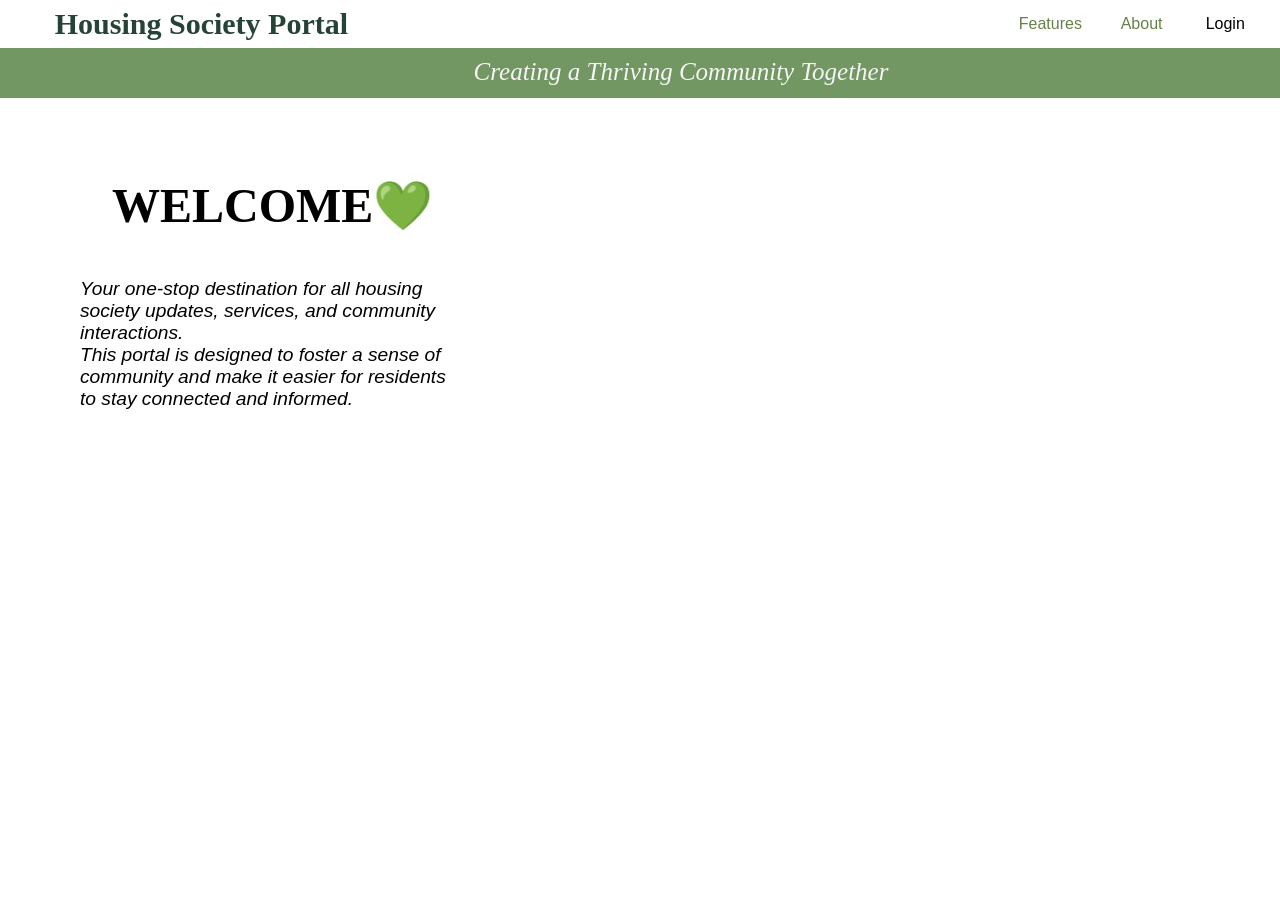
<file: index.html>
<!DOCTYPE html>
<html lang="en">
<head>
    <meta charset="UTF-8">
    <meta name="viewport" content="width=device-width, initial-scale=1.0">
    <title>Housing-Society-Portal</title>
    <link rel="stylesheet" href="https://cdnjs.cloudflare.com/ajax/libs/font-awesome/6.4.0/css/all.min.css" integrity="sha512-iecdLmaskl7CVkqkXNQ/ZH/XLlvWZOJyj7Yy7tcenmpD1ypASozpmT/E0iPtmFIB46ZmdtAc9eNBvH0H/ZpiBw==" crossorigin="anonymous" referrerpolicy="no-referrer" />
    <link rel="stylesheet" href="portal.css"/>
</head>
<body class="body1">
    <div class="header">
        <a href="index.html"><h1>Housing Society Portal</h1></a>

        <div class="dropdown">
            <button class="dropbtn">Features</button>
            <div class="dropdown-content">
            <a href="vendor.html">Food and Vendor Management</a>
            <a href="guard.html">Guard Petrolling</a>
            <a href="meeting.html">Meeting Management</a>
            <a href="parking.html">Parking Management</a>
            <a href="#">Polling Management</a>
            <a href="visitor.html">Visitor In And Out Tracking</a>
            <a href="complaint.html">Complaints</a>
            </div>
        </div>

        <div class="dropdown">
            <button class="dropbtn">About</button>
            <div class="dropdown-content">
            <a href="terms.html">Terms and Condition</a>
            </div>
        </div>

    <a href="login.html">
        <input type="button" id="login" value="Login" />
    </a>
        
    </div>
    <div class="bar">
            <!-- <input type="checkbox" id="check">
                <label for="check">
                <i class="fas fa-bars" id="btn"> </i>
                <i class="fas fa-times" id="cancel"> </i>
                </label>
                <div class="sidebar">
                    <ul>
                    <li><a href="ANNIVERSARY.html"> ANNOUNCEMENTS </a></li>
                    <li><a href="birthday.html"> SERVICES  </a></li>
                    <li><a href="contact.html"> CONTACT US </a></li>
                    </ul>
                </div> -->
            <p class="barpara"><i>Creating a Thriving Community Together</i></p>
    </div> 
<div class="paramid">
    <p class="midpara"><p id="welcome">WELCOME💚</p><br><br>
    <i> Your one-stop destination for all housing society updates, services, and community interactions.<br>
        This portal is designed to foster a sense of community and make it easier for residents to stay connected and informed.</i></p>

</div>

    <script src="portal.js"></script>
</body>
</html>
</file>
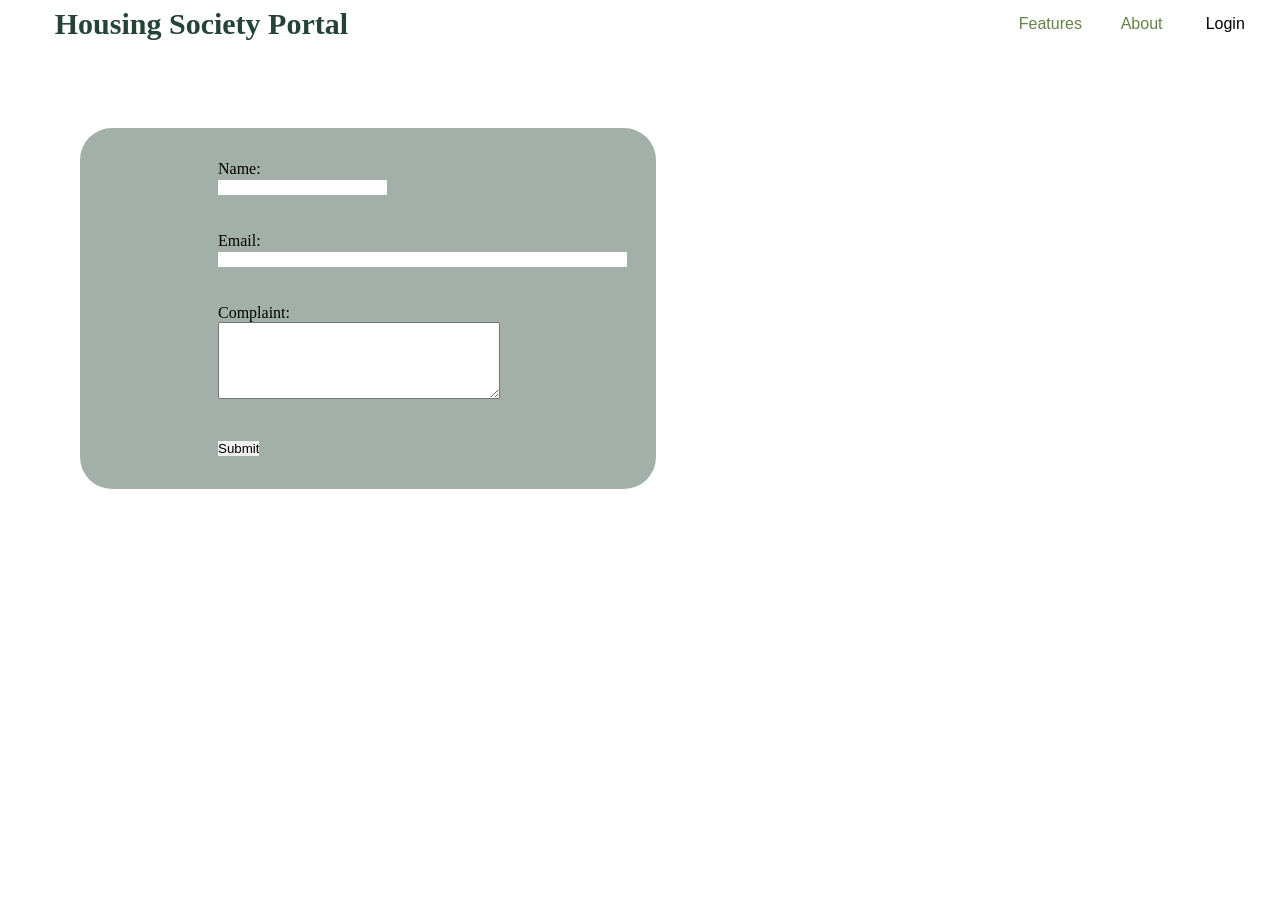
<file: complaint.html>
<!DOCTYPE html>
<html lang="en">
<head>
    <meta charset="UTF-8">
    <meta name="viewport" content="width=device-width, initial-scale=1.0">
    <link rel="stylesheet" href="portal.css"/>
    <title>guard_management</title>
</head>
<body class="body1">
    <div class="header">
        <a href="index.html"><h1>Housing Society Portal</h1></a>
        <div class="dropdown">
            <button class="dropbtn">Features</button>
            <div class="dropdown-content">
            <a href="vendor.html">Food and Vendor Management</a>
            <a href="guard.html">Guard Petrolling</a>
            <a href="meeting.html">Meeting Management</a>
            <a href="parking.html">Parking Management</a>
            <a href="#">Polling Management</a>
            <a href="visitor.html">Visitor In And Out Tracking</a>
            <a href="complaint.html">Complaints</a>
            </div>
        </div>

        <div class="dropdown">
            <button class="dropbtn">About</button>
            <div class="dropdown-content">
            <a href="terms.html">Terms and Condition</a>
            </div>
        </div>
    <a href="login.html">
        <input type="button" id="login" value="Login" />
    </a>
    </div>
    
    <div class="complaints">
        <form action="portal.html" class="complaint" method="post">

            <div id="name1"> <label for="name">Name:</label><br>
                <input type="text" id="name" name="name" required size="20" />
            </div> 

            <br><br>
            <div id="email1">
                <label for="email">Email:</label><br>
                <input type="email" id="email" name="email" required size="50">
            </div>
           
            <br><br>
            <div id="complaint1">
                <label for="complaint">Complaint:</label><br>
                <textarea type="text" id="complaint" name="complaint" required rows="5" cols="33"></textarea>
            </div>
            
            <br><br>
            <div id="submit1">
                <input type="submit" value="Submit">
            </div>
           
        </form>
    </div>
    <script src="complaint.js"></script>
</body>
</html>
</file>
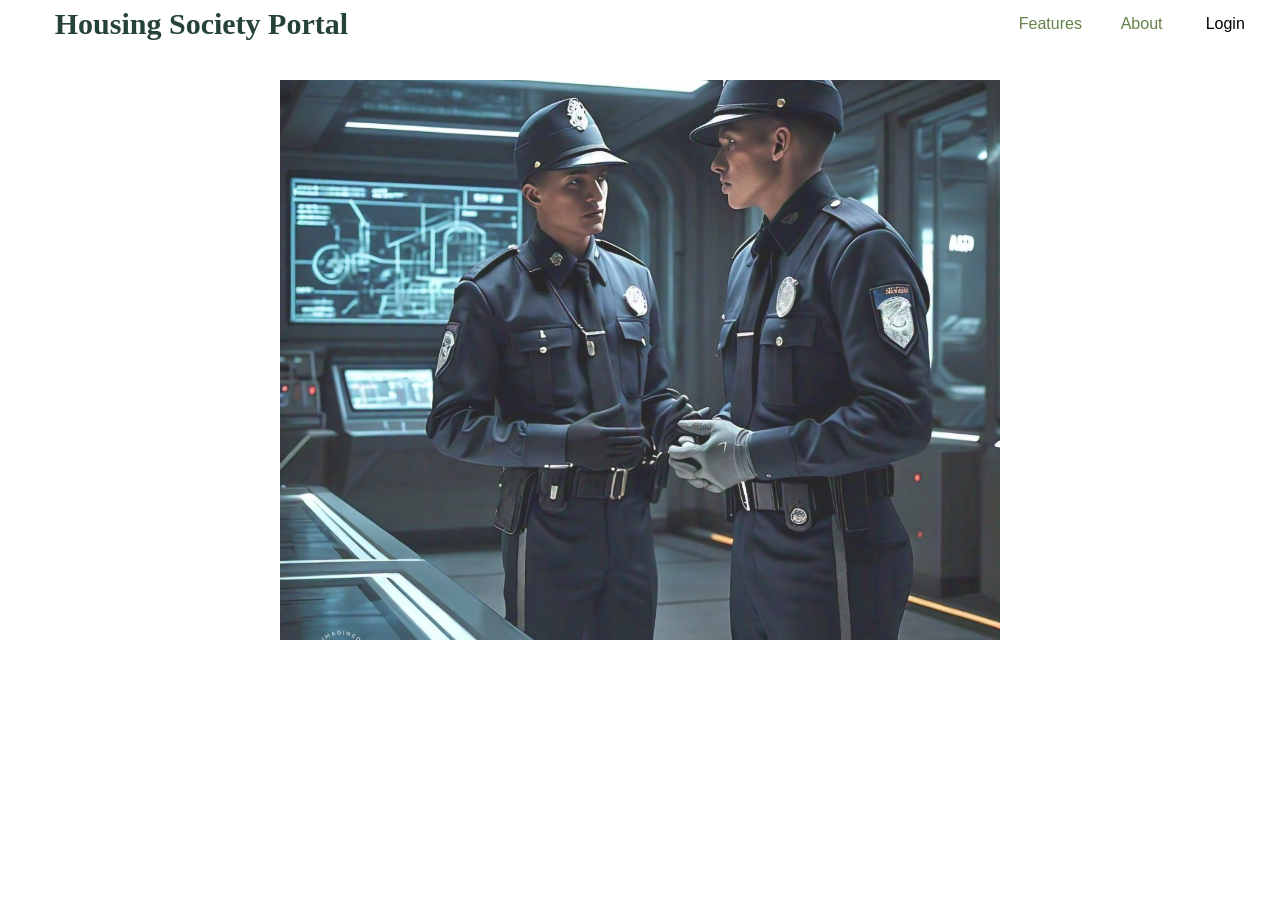
<file: guard.html>
<!DOCTYPE html>
<html lang="en">
<head>
    <meta charset="UTF-8">
    <meta name="viewport" content="width=device-width, initial-scale=1.0">
    <link rel="stylesheet" href="portal.css"/>
    <title>guard_management</title>
</head>
<body class="body1">
    <div class="header">
        <a href="index.html"><h1>Housing Society Portal</h1></a>
        <div class="dropdown">
            <button class="dropbtn">Features</button>
            <div class="dropdown-content">
            <a href="vendor.html">Food and Vendor Management</a>
            <a href="guard.html">Guard Petrolling</a>
            <a href="meeting.html">Meeting Management</a>
            <a href="parking.html">Parking Management</a>
            <a href="#">Polling Management</a>
            <a href="visitor.html">Visitor In And Out Tracking</a>
            <a href="complaint.html">Complaints</a>
            </div>
        </div>

        <div class="dropdown">
            <button class="dropbtn">About</button>
            <div class="dropdown-content">
            <a href="terms.html">Terms and Condition</a>
            </div>
        </div>
    <a href="login.html">
        <input type="button" id="login" value="Login" />
    </a>
    </div>
    
    <div class="img1">
        <img id="img1" src="guard.jpg" />
    </div>
</body>
</html>
</file>
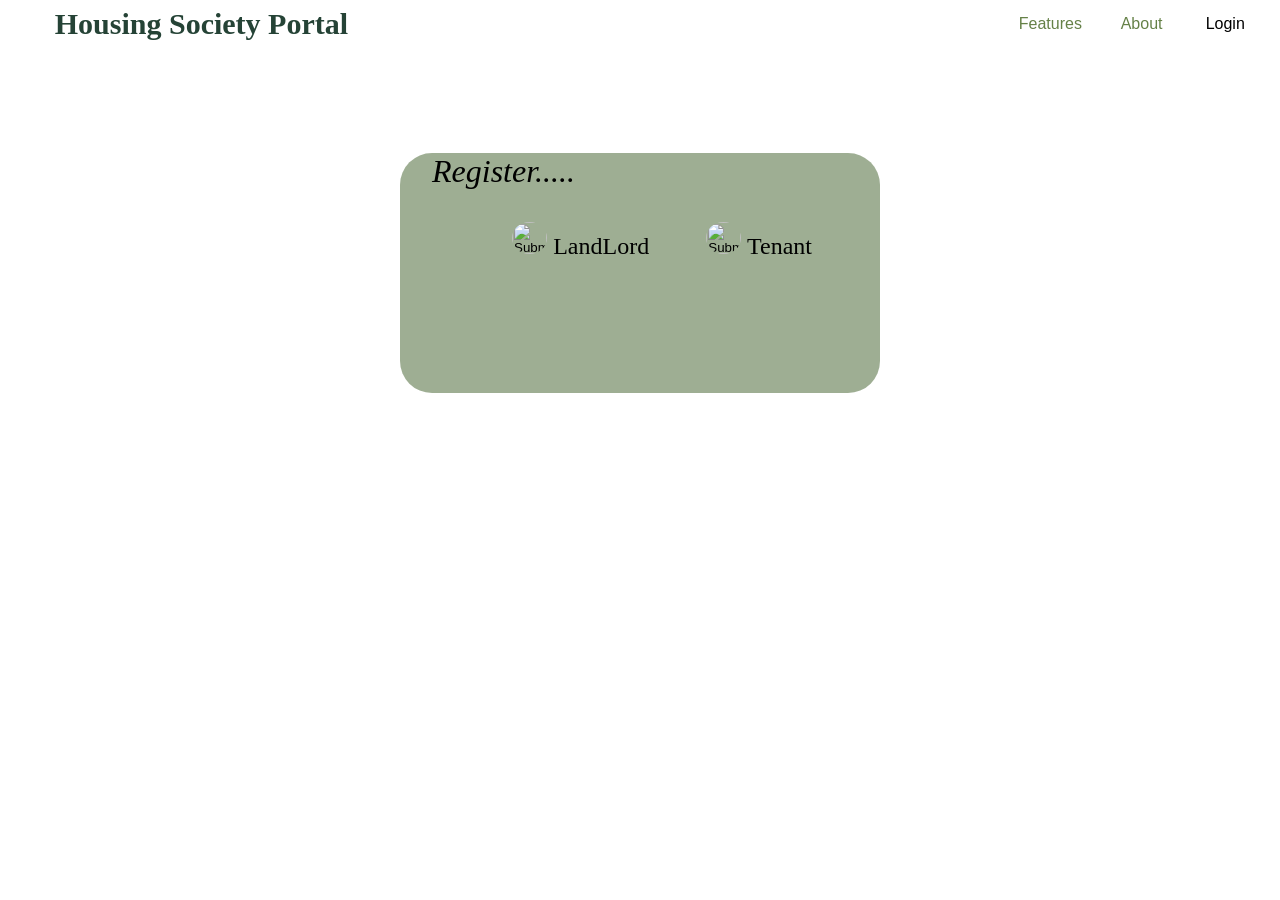
<file: login.html>
<!DOCTYPE html>
<html lang="en">
<head>
    <meta charset="UTF-8">
    <meta name="viewport" content="width=device-width, initial-scale=1.0">
    <link rel="stylesheet" href="portal.css"/>
    <title>Login</title>
</head>
<body class="body1">
    <div class="header">
        <a href="index.html"><h1>Housing Society Portal</h1></a>
        <div class="dropdown">
            <button class="dropbtn">Features</button>
            <div class="dropdown-content">
            <a href="vendor.html">Food and Vendor Management</a>
            <a href="guard.html">Guard Petrolling</a>
            <a href="meeting.html">Meeting Management</a>
            <a href="parking.html">Parking Management</a>
            <a href="#">Polling Management</a>
            <a href="visitor.html">Visitor In And Out Tracking</a>
            <a href="complaint.html">Complaints</a>
            </div>
        </div>

        <div class="dropdown">
            <button class="dropbtn">About</button>
            <div class="dropdown-content">
            <a href="terms.html">Terms and Condition</a>
            </div>
        </div>
    <a href="login.html">
        <input type="button" id="login" value="Login" />
    </a>
        
    </div>

    <div class="mid1">
        <div class="mid">
            <div class="select">
                <p><i>Register.....</i></p>
            </div>
             <form>
                 <label id="landlord"><input type="image" class="l" id="img" src="https://piramids.com/wp-content/uploads/2020/10/ic-property-ownership.png"/>
                    LandLord
                </label>
                <label id="tenant"><input type="image" class="t" id="img" src="https://webstockreview.net/images/clipart-houses-keys-2.png"/>
                    Tenant
                </label>
            </form>
            </div>
    </div>
    <script src="portal.js"></script>
</body>
</html>
</file>
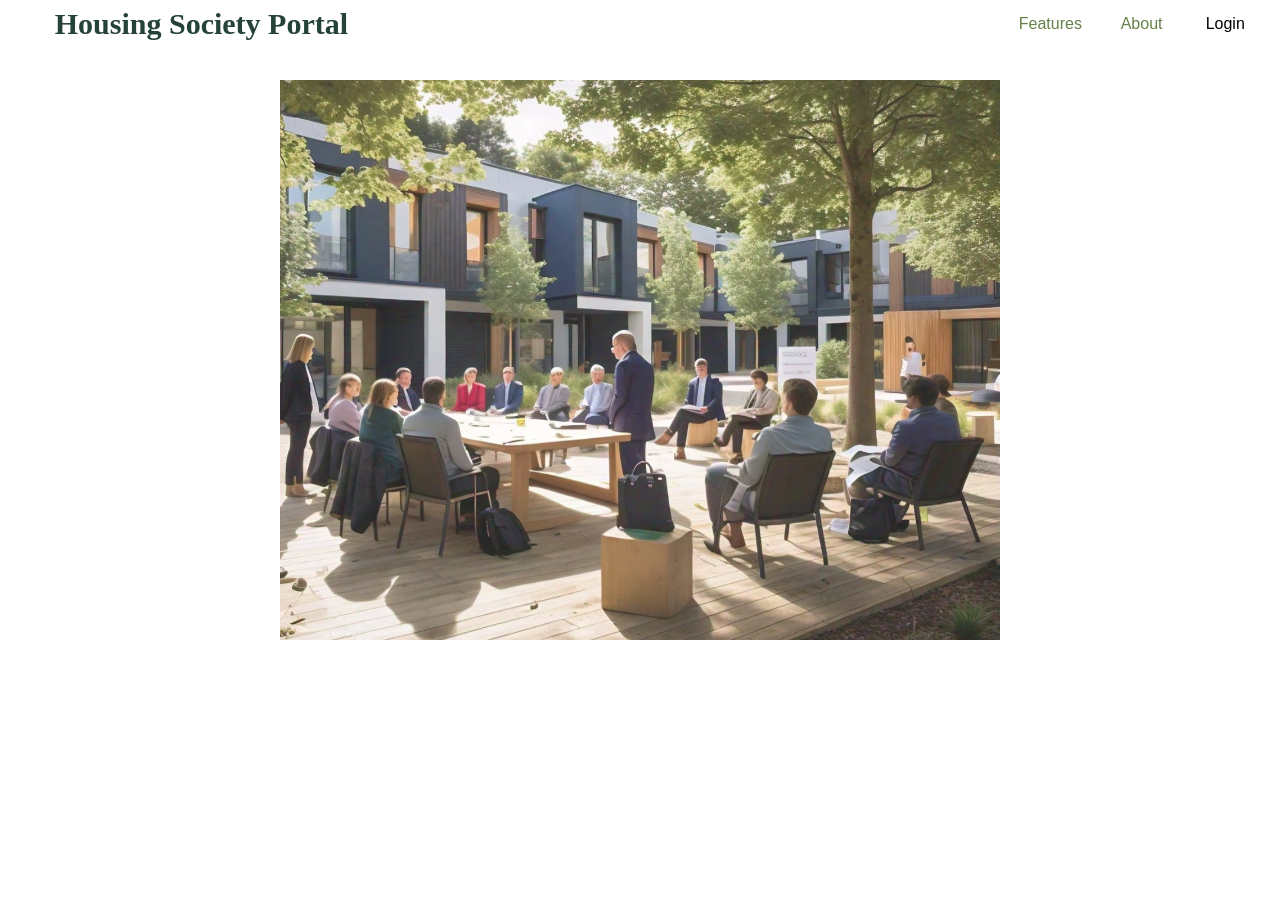
<file: meeting.html>
<!DOCTYPE html>
<html lang="en">
<head>
    <meta charset="UTF-8">
    <meta name="viewport" content="width=device-width, initial-scale=1.0">
    <link rel="stylesheet" href="portal.css"/>
    <title>guard_management</title>
</head>
<body class="body1">
    <div class="header">
        <a href="index.html"><h1>Housing Society Portal</h1></a>
        <div class="dropdown">
            <button class="dropbtn">Features</button>
            <div class="dropdown-content">
            <a href="vendor.html">Food and Vendor Management</a>
            <a href="guard.html">Guard Petrolling</a>
            <a href="meeting.html">Meeting Management</a>
            <a href="parking.html">Parking Management</a>
            <a href="#">Polling Management</a>
            <a href="visitor.html">Visitor In And Out Tracking</a>
            <a href="complaint.html">Complaints</a>
            </div>
        </div>

        <div class="dropdown">
            <button class="dropbtn">About</button>
            <div class="dropdown-content">
            <a href="terms.html">Terms and Condition</a>
            </div>
        </div>
    <a href="login.html">
        <input type="button" id="login" value="Login" />
    </a>
    </div>
    
    <div class="img1">
        <img id="img1" src="meeting.jpg" />
    </div>
</body>
</html>
</file>
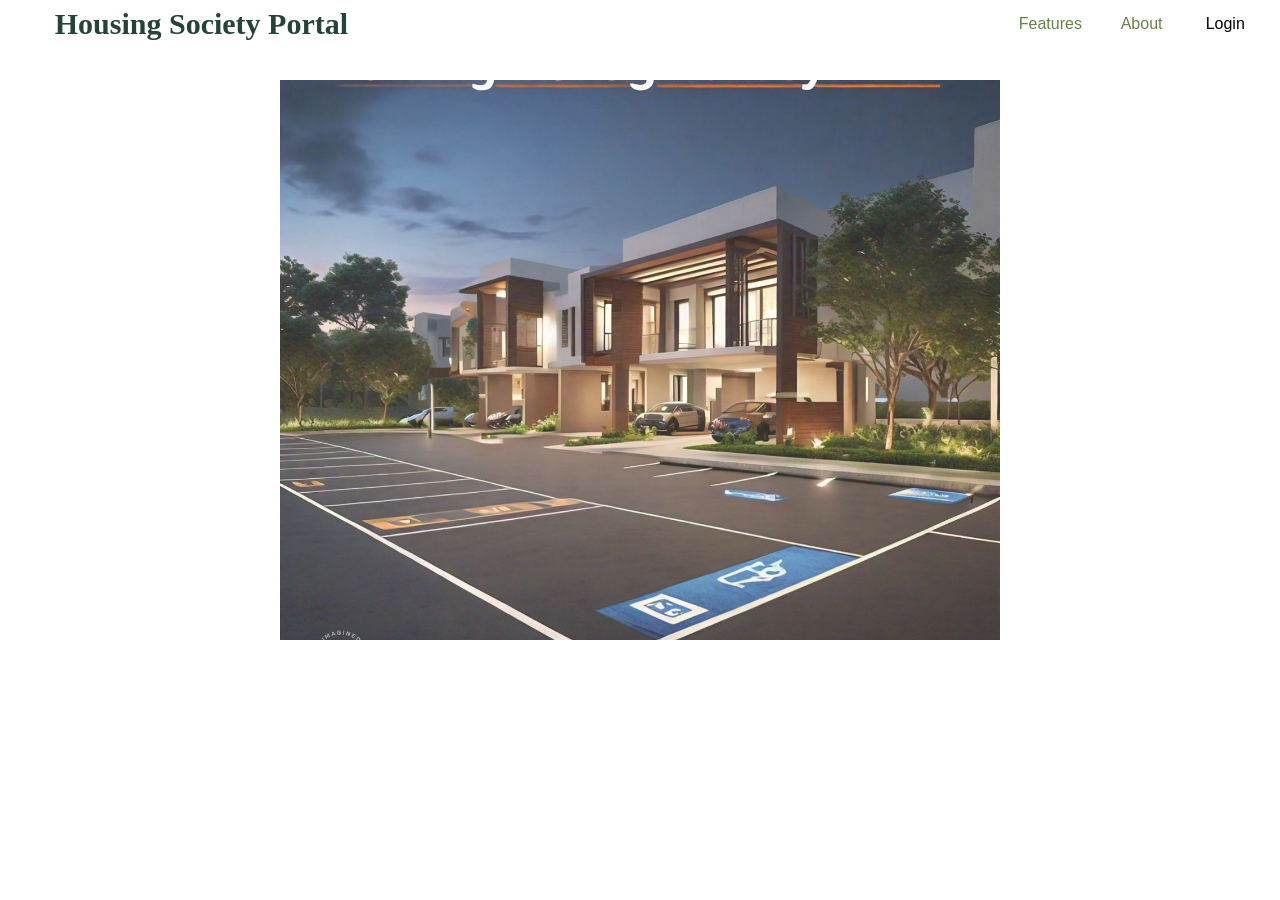
<file: parking.html>
<!DOCTYPE html>
<html lang="en">
<head>
    <meta charset="UTF-8">
    <meta name="viewport" content="width=device-width, initial-scale=1.0">
    <link rel="stylesheet" href="portal.css"/>
    <title>guard_management</title>
</head>
<body class="body1">
    <div class="header">
        <a href="index.html"><h1>Housing Society Portal</h1></a>
        <div class="dropdown">
            <button class="dropbtn">Features</button>
            <div class="dropdown-content">
            <a href="vendor.html">Food and Vendor Management</a>
            <a href="guard.html">Guard Petrolling</a>
            <a href="meeting.html">Meeting Management</a>
            <a href="parking.html">Parking Management</a>
            <a href="#">Polling Management</a>
            <a href="visitor.html">Visitor In And Out Tracking</a>
            <a href="complaint.html">Complaints</a>
            </div>
        </div>

        <div class="dropdown">
            <button class="dropbtn">About</button>
            <div class="dropdown-content">
            <a href="terms.html">Terms and Condition</a>
            </div>
        </div>
    <a href="login.html">
        <input type="button" id="login" value="Login" />
    </a>
    </div>
    
    <div class="img1">
        <img id="img1" src="parking.jpg" />
    </div>
</body>
</html>
</file>
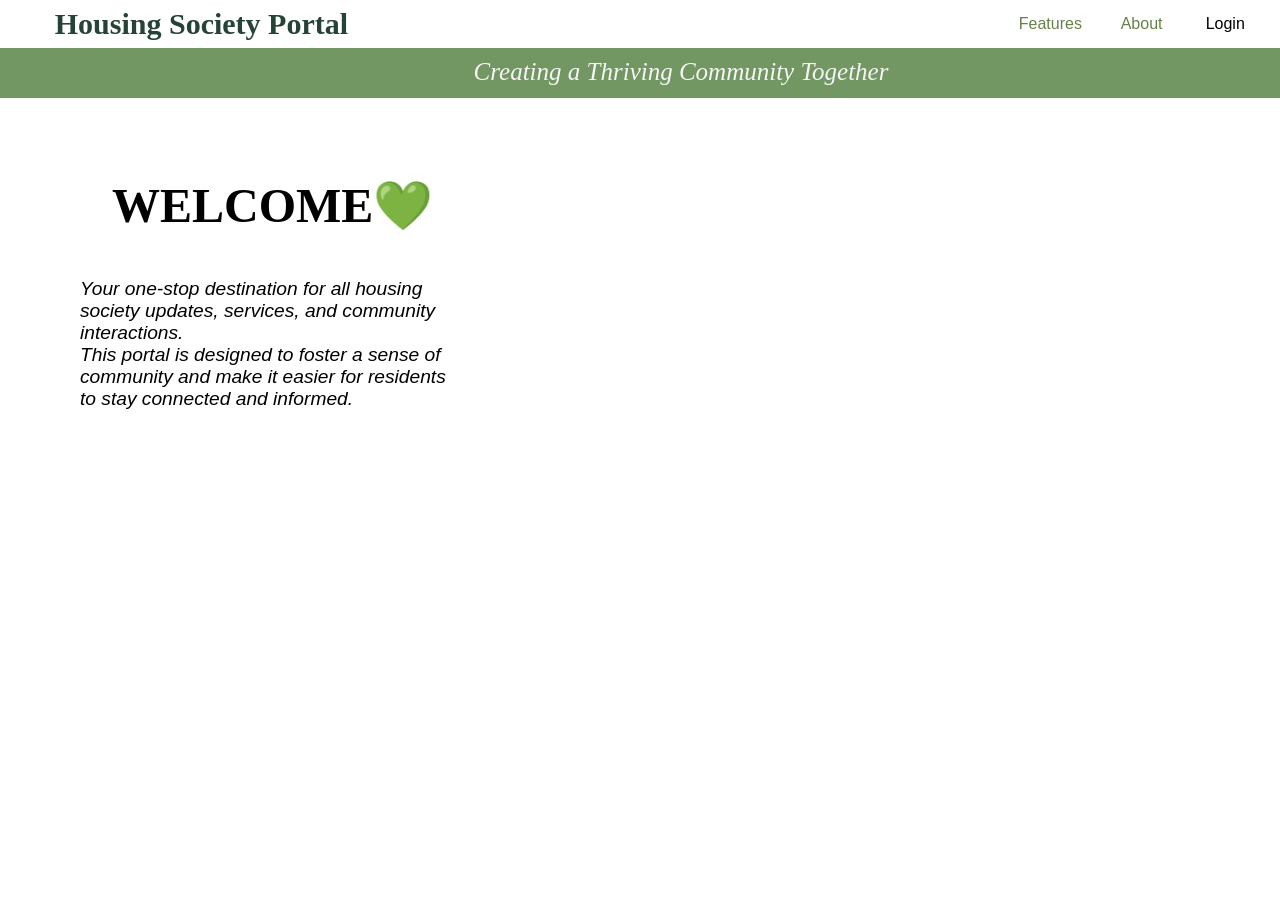
<file: portal.html>
<!DOCTYPE html>
<html lang="en">
<head>
    <meta charset="UTF-8">
    <meta name="viewport" content="width=device-width, initial-scale=1.0">
    <title>Housing-Society-Portal</title>
    <link rel="stylesheet" href="https://cdnjs.cloudflare.com/ajax/libs/font-awesome/6.4.0/css/all.min.css" integrity="sha512-iecdLmaskl7CVkqkXNQ/ZH/XLlvWZOJyj7Yy7tcenmpD1ypASozpmT/E0iPtmFIB46ZmdtAc9eNBvH0H/ZpiBw==" crossorigin="anonymous" referrerpolicy="no-referrer" />
    <link rel="stylesheet" href="portal.css"/>
</head>
<body class="body1">
    <div class="header">
        <a href="portal.html"><h1>Housing Society Portal</h1></a>

        <div class="dropdown">
            <button class="dropbtn">Features</button>
            <div class="dropdown-content">
            <a href="vendor.html">Food and Vendor Management</a>
            <a href="guard.html">Guard Petrolling</a>
            <a href="meeting.html">Meeting Management</a>
            <a href="parking.html">Parking Management</a>
            <a href="#">Polling Management</a>
            <a href="visitor.html">Visitor In And Out Tracking</a>
            <a href="complaint.html">Complaints</a>
            </div>
        </div>

        <div class="dropdown">
            <button class="dropbtn">About</button>
            <div class="dropdown-content">
            <a href="terms.html">Terms and Condition</a>
            </div>
        </div>

    <a href="login.html">
        <input type="button" id="login" value="Login" />
    </a>
        
    </div>
    <div class="bar">
            <!-- <input type="checkbox" id="check">
                <label for="check">
                <i class="fas fa-bars" id="btn"> </i>
                <i class="fas fa-times" id="cancel"> </i>
                </label>
                <div class="sidebar">
                    <ul>
                    <li><a href="ANNIVERSARY.html"> ANNOUNCEMENTS </a></li>
                    <li><a href="birthday.html"> SERVICES  </a></li>
                    <li><a href="contact.html"> CONTACT US </a></li>
                    </ul>
                </div> -->
            <p class="barpara"><i>Creating a Thriving Community Together</i></p>
    </div> 
<div class="paramid">
    <p class="midpara"><p id="welcome">WELCOME💚</p><br><br>
    <i> Your one-stop destination for all housing society updates, services, and community interactions.<br>
        This portal is designed to foster a sense of community and make it easier for residents to stay connected and informed.</i></p>

</div>

    <script src="portal.js"></script>
</body>
</html>
</file>
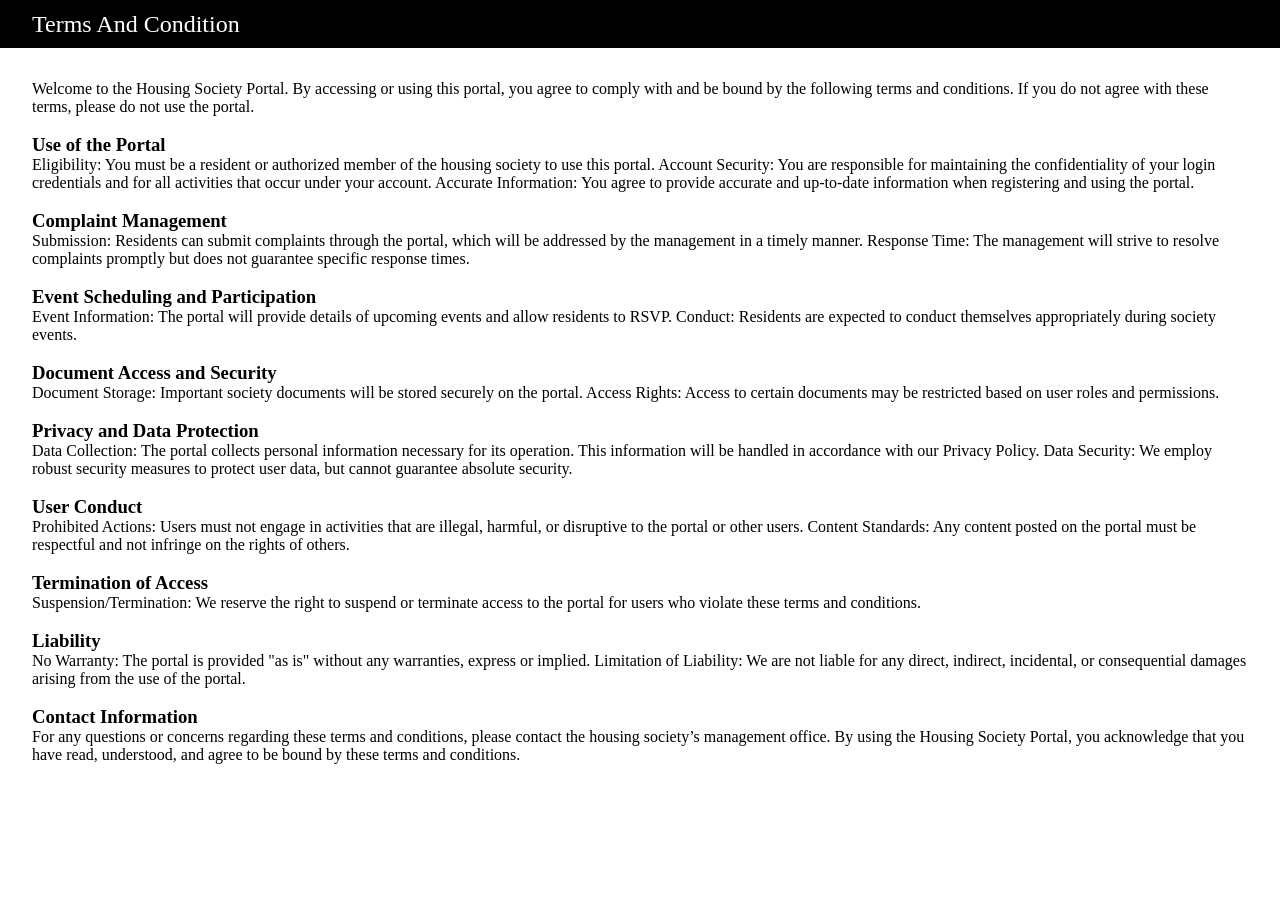
<file: terms.html>
<!DOCTYPE html>
<html lang="en">
<head>
    <meta charset="UTF-8">
    <meta name="viewport" content="width=device-width, initial-scale=1.0">
    <link rel="stylesheet" href="terms.css"/>
    <title>Terms_Conditions</title>
</head>
<body>
    <div class="hh2">
        <h2>Terms And Condition</h2>
    </div>
  
    <div class="terms">
        <p>
    Welcome to the Housing Society Portal. By accessing or using this portal, you agree to comply with and be bound by the following terms and conditions. If you do not agree with these terms, please do not use the portal.
    
    <br><br><h3>Use of the Portal</h3>
    Eligibility: You must be a resident or authorized member of the housing society to use this portal.
    Account Security: You are responsible for maintaining the confidentiality of your login credentials and for all activities that occur under your account.
    Accurate Information: You agree to provide accurate and up-to-date information when registering and using the portal.

    <br><br><h3>Complaint Management</h3>
    Submission: Residents can submit complaints through the portal, which will be addressed by the management in a timely manner.
    Response Time: The management will strive to resolve complaints promptly but does not guarantee specific response times.
    
    <br><br><h3>Event Scheduling and Participation</h3>
    Event Information: The portal will provide details of upcoming events and allow residents to RSVP.
    Conduct: Residents are expected to conduct themselves appropriately during society events.
    <br><br><h3>Document Access and Security</h3>
    Document Storage: Important society documents will be stored securely on the portal.
    Access Rights: Access to certain documents may be restricted based on user roles and permissions.
    
    <br><br><h3>Privacy and Data Protection</h3>
    Data Collection: The portal collects personal information necessary for its operation. This information will be handled in accordance with our Privacy Policy.
    Data Security: We employ robust security measures to protect user data, but cannot guarantee absolute security.
    
    <br><br><h3>User Conduct</h3>
    Prohibited Actions: Users must not engage in activities that are illegal, harmful, or disruptive to the portal or other users.
    Content Standards: Any content posted on the portal must be respectful and not infringe on the rights of others.
    
    <br><br><h3>Termination of Access</h3>
    Suspension/Termination: We reserve the right to suspend or terminate access to the portal for users who violate these terms and conditions.
    <br><br><h3>Liability</h3>
    No Warranty: The portal is provided "as is" without any warranties, express or implied.
    Limitation of Liability: We are not liable for any direct, indirect, incidental, or consequential damages arising from the use of the portal.
    
    <br><br><h3>Contact Information</h3>
    For any questions or concerns regarding these terms and conditions, please contact the housing society’s management office.
    
    By using the Housing Society Portal, you acknowledge that you have read, understood, and agree to be bound by these terms and conditions.
    
        </p>
    </div>
</body>
</html>
</file>
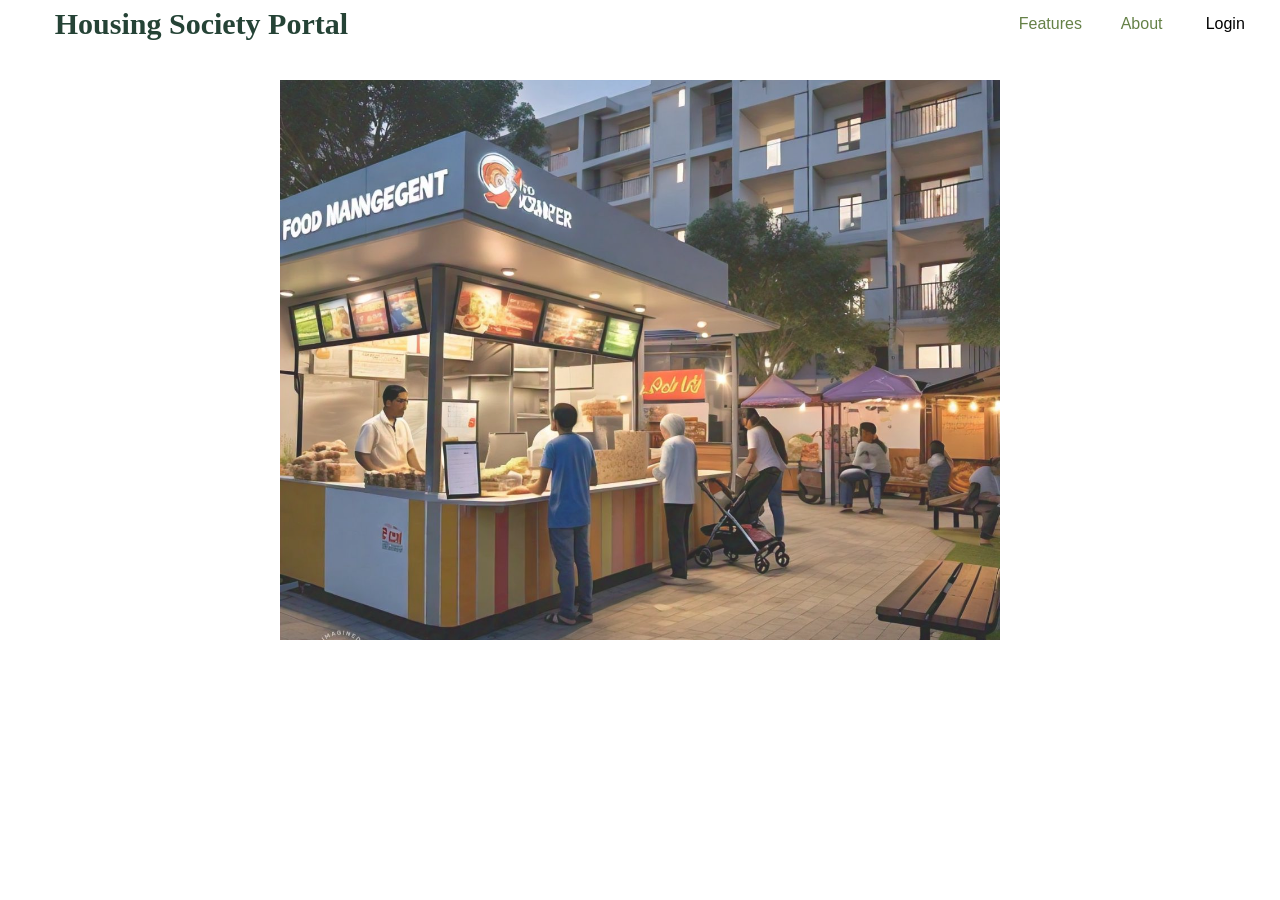
<file: vendor.html>
<!DOCTYPE html>
<html lang="en">
<head>
    <meta charset="UTF-8">
    <meta name="viewport" content="width=device-width, initial-scale=1.0">
    <link rel="stylesheet" href="portal.css"/>
    <title>guard_management</title>
</head>
<body class="body1">
    <div class="header">
        <a href="index.html"><h1>Housing Society Portal</h1></a>
        <div class="dropdown">
            <button class="dropbtn">Features</button>
            <div class="dropdown-content">
            <a href="vendor.html">Food and Vendor Management</a>
            <a href="guard.html">Guard Petrolling</a>
            <a href="meeting.html">Meeting Management</a>
            <a href="parking.html">Parking Management</a>
            <a href="#">Polling Management</a>
            <a href="visitor.html">Visitor In And Out Tracking</a>
            <a href="complaint.html">Complaints</a>
            </div>
        </div>

        <div class="dropdown">
            <button class="dropbtn">About</button>
            <div class="dropdown-content">
            <a href="terms.html">Terms and Condition</a>
            </div>
        </div>
    <a href="login.html">
        <input type="button" id="login" value="Login" />
    </a>
    </div>
    
    <div class="img1">
        <img id="img1" src="vendor.jpg" />
    </div>
</body>
</html>
</file>
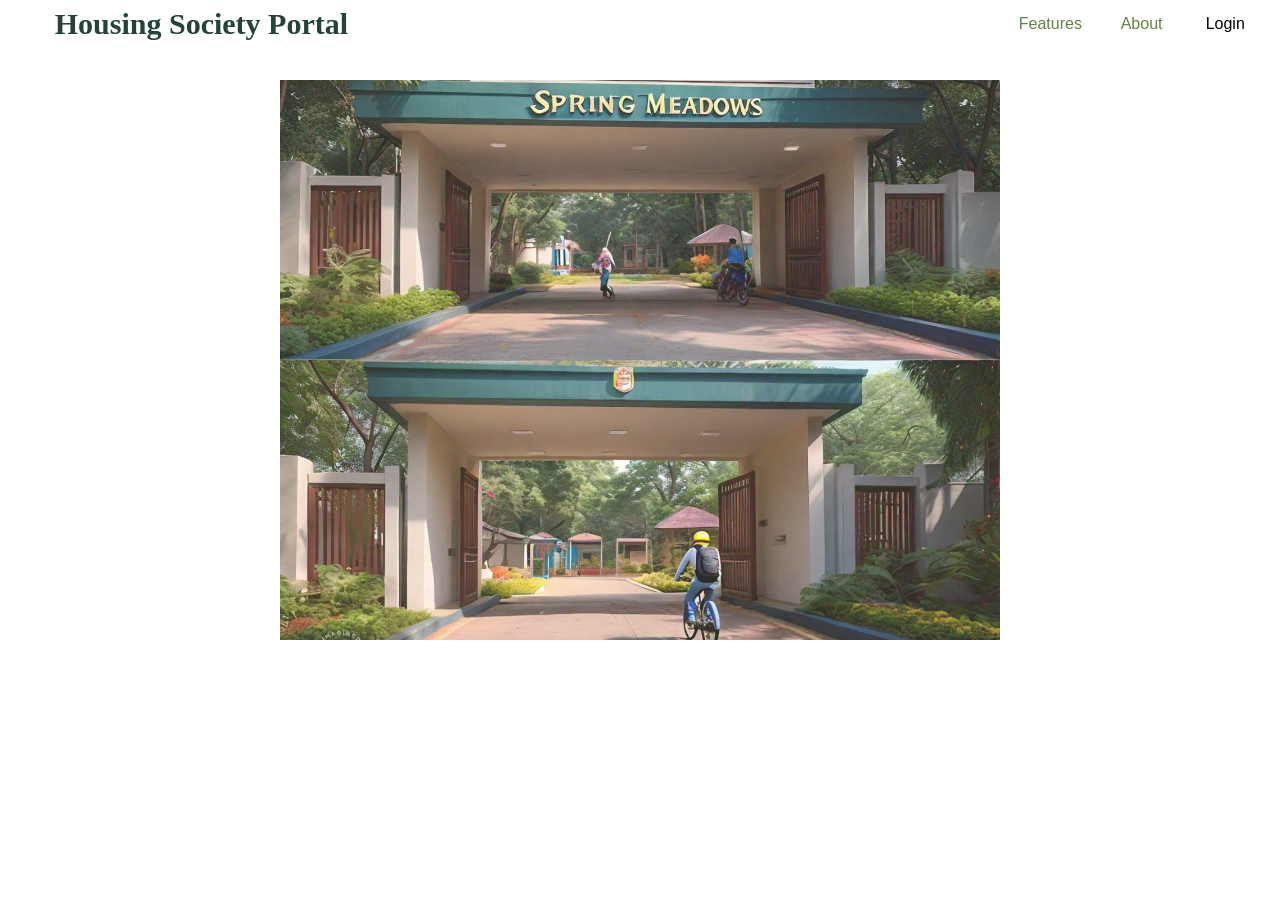
<file: visitor.html>
<!DOCTYPE html>
<html lang="en">
<head>
    <meta charset="UTF-8">
    <meta name="viewport" content="width=device-width, initial-scale=1.0">
    <link rel="stylesheet" href="portal.css"/>
    <title>guard_management</title>
</head>
<body class="body1">
    <div class="header">
        <a href="index.html"><h1>Housing Society Portal</h1></a>
        <div class="dropdown">
            <button class="dropbtn">Features</button>
            <div class="dropdown-content">
            <a href="vendor.html">Food and Vendor Management</a>
            <a href="guard.html">Guard Petrolling</a>
            <a href="meeting.html">Meeting Management</a>
            <a href="parking.html">Parking Management</a>
            <a href="#">Polling Management</a>
            <a href="visitor.html">Visitor In And Out Tracking</a>
            <a href="complaint.html">Complaints</a>
            </div>
        </div>

        <div class="dropdown">
            <button class="dropbtn">About</button>
            <div class="dropdown-content">
            <a href="terms.html">Terms and Condition</a>
            </div>
        </div>
    <a href="login.html">
        <input type="button" id="login" value="Login" />
    </a>
    </div>
    
    <div class="img1">
        <img id="img1" src="visitor.jpg" />
    </div>
</body>
</html>
</file>
<file: portal.css>
*{
    margin:0;
    padding:0;
}
.body1{
  background-image: url("https://webstockreview.net/images/skyline-clipart-urban-design-10.png");
  background-repeat: no-repeat;
  /* background-position: center; */
  background-size: cover;
}
.header{
  display:flex;
  align-items:center;
  justify-content:space-evenly;
  padding-left:2rem;
  background-color: white;
  color:#729762;
  height:3rem;
}
select{
  border: none;
}
h1{
  color:#254336;
  padding-right: 40rem;
  font-family: 'Poppins', 'sans-serif', 'Roboto';
  font-weight: 900;
}
.dropbtn {
  border:none;
  background-color: white;
  color: #658147;
  padding: 8px;
  font-size: 16px;
  border: none;
  cursor: pointer;
}
.dropdown-content {
  display: none;
  position: absolute;
  background-color: #f9f9f9;
  min-width: 160px;
  box-shadow: 0px 8px 16px 0px rgba(0,0,0,0.2);
  z-index: 1;
}
.dropdown-content a {
  color: black;
  padding: 12px 16px;
  text-decoration: none;
  display: block;
}

.dropdown-content a:hover {
  background-color: #f1f1f1;
  color:green;  
  padding-left: 2rem;
}

.dropdown:hover .dropdown-content {
  display: block;
}

#login{
  border: white;
  background-color: white;
  height:3rem;
  width:4rem;
  font-size: 1rem;
}
#login:hover{
  cursor:pointer;
  border-color: white;
  background-color: black;
  color:white;
}
.paramid{
  padding-left: 5rem;
  align-items: center;
  width: 30%;
  font-size: 1.2rem;
  font-family: "Helvetica Neue",Helvetica,Arial,sans-serif;
}
.midpara{
  padding-top: 5rem;
    font-size: 20px;
  
}
.bar{
    width:100%;
    height: 50px;
    background-color: #729762;
}
.barpara{
    color:whitesmoke;
    font-size: 25px;
    padding-top: 10px;
    padding-left: 37%;
}
#welcome{
  padding-left: 2rem;
  padding-top: -4rem;
  font-size: 3rem;
  font-family: 'Poppins', 'sans-serif', 'Roboto';
  font-weight: 900;
}
/* 
.sidebar {
    position: absolute;
    left: -250px;
    width: 200px;
    height: 100%;
    background-color: rgb(202, 202, 202);
    transition: all 0.5s ease;
    text-decoration: none;
  }
.sidebar li  {
    display: block;
    height: 100%;
    width: 100%;
    line-height: 65px;
    font-size: 15px;
    color: white;
    padding-left: 2px;
    box-sizing: border-box;
    border-top: 1px solid rgba(255,255,255,0.1);
    border-bottom: 1px solid black;
    transition: 0.4s;
  }
.sidebar ul  {
    margin-right: 16px;
  }
#check {
    display: none;
  }
label #btn , label #cancel{
    position: absolute;
    cursor: pointer;
  }
  label #btn{
    left: 2px;
    padding-top: 10px;
    font-size: 30px;
    color: whitesmoke;
    transition: all 0.5s ease;
    }
label #btn:hover {
    left: 7px;
  }
label #cancel{
    z-index: 1111;
    left: -250px;
    padding-top: 10px;
    font-size: 30px;
    color: whitesmoke;
    transition: all 0.5s ease;
  }
  
#check:checked ~ .sidebar{
    left:0;
  }
  #check:checked ~ label #btn{
    left:250px;
    opacity: 0;
    pointer-events: none;
  }
  #check:checked ~ label #cancel{
    left:195px;
  } */
a {
  text-decoration:none;
  color: black;
  font-size: 15px;
}
#img{
  height:2rem;
  width: 2.2rem;
  border-radius:50%;
}
.img1{
  padding-top: 2rem;
  display: flex;
  justify-content: center;
  align-items: center;
  /* height: 1rem;
  width: 1rem; */
}
#img1 {
  height: 35rem;
  width: 45rem;
  object-fit:cover;
  opacity: 0.85;
}
.mid1{
  width: 100%;
  height:50vmin;
  display: flex;
  justify-content: center;
  align-items: center;
}
.mid{
    width:30rem;
    height:15rem;
    background-color: rgba(89, 116, 69, 0.582);
    border-radius: 2rem;
}
.select{
  font-size: 2rem;
  align-items: start; 
  padding-left: 2rem;
}
form label :hover{
    cursor: pointer;
    border-style: groove;
    border-color: #F4CE14;
    border-radius: 50rem;
}
form{
  margin-left: 5rem;
  padding: 2rem;
  font-size: 1.5rem;
  width: 300px;
  display: flex;
  align-items: center;
  justify-content:space-between;
}
.complaints{
  margin: 5rem;
  padding: 2rem;
  display: flex;
  align-self: center;
  justify-content: space-evenly;
  width:40%;
  height: 100%;
  background-color: #2543366b;
  border-radius: 2rem;
}
.complaint{
margin: 0;
padding: 0;
display: grid;
align-self: center;
justify-content: space-evenly;
font-size: 1rem;
}
input{
  border: none;

}
</file>
<file: terms.css>
*{
    margin:0;
    padding:0;
}
.terms{
    font-size: 1rem;
    align-self:center;
    padding: 2rem;
  }
h3{
    font-weight: 550;
}
h2{
    padding-left: 2rem;
    font-weight: 100;
    font-size: 1.5rem;
}
.hh2{
    background-color: black;
    color:white;
    height:3rem;
    display: flex;
    align-items: center;
}
</file>
